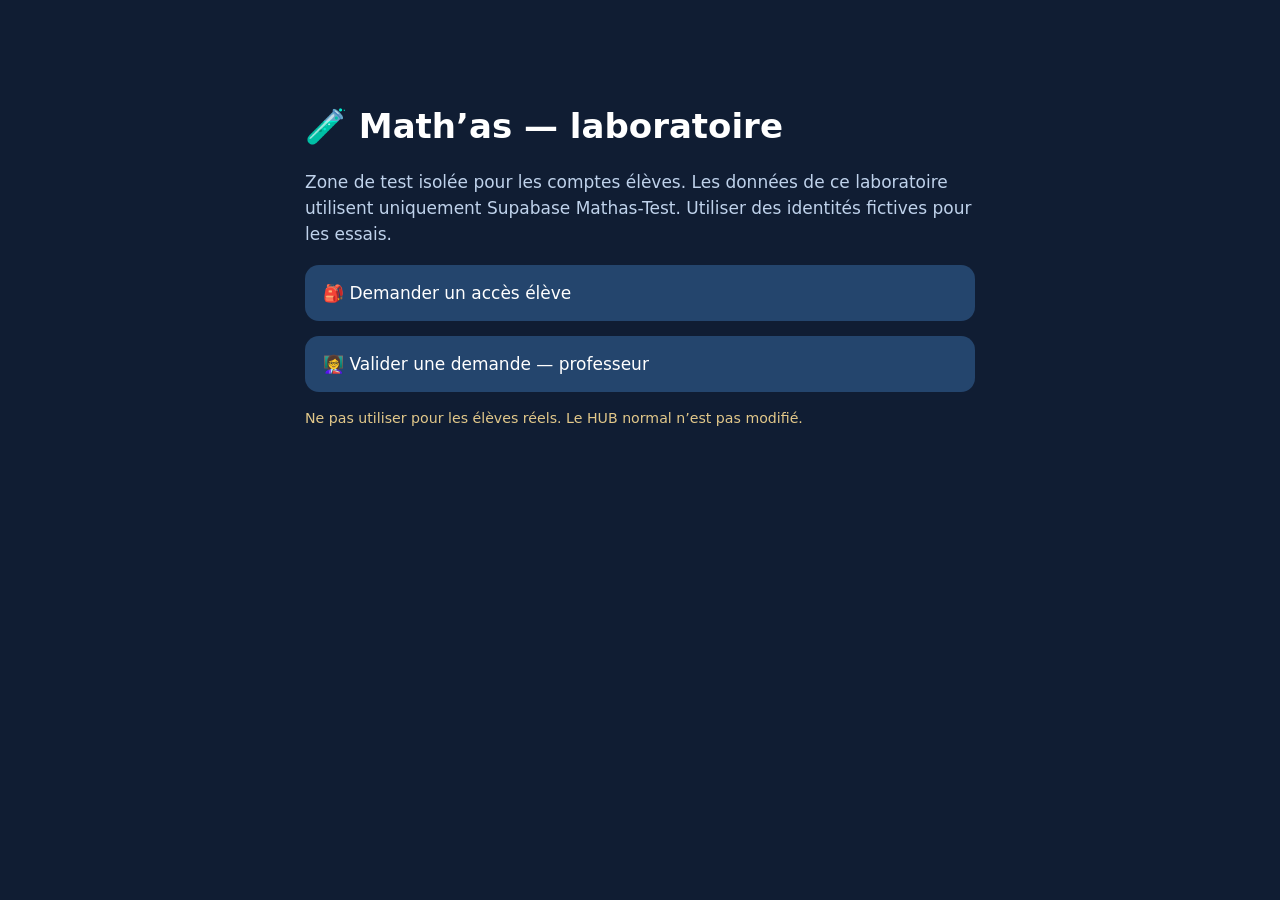
<file: lab-comptes/index.html>
<!doctype html><html lang="fr"><head><meta charset="utf-8"><meta name="viewport" content="width=device-width,initial-scale=1"><title>Laboratoire des comptes élèves | Math’as</title><style>body{font:17px system-ui;background:#101d33;color:#fff;max-width:670px;margin:7vh auto;padding:20px}a{display:block;margin:15px 0;padding:18px;border-radius:14px;background:#24456d;color:#fff;text-decoration:none}p{color:#bfd2eb;line-height:1.55}small{color:#e2c88a}</style></head><body><h1>🧪 Math’as — laboratoire</h1><p>Zone de test isolée pour les comptes élèves. Les données de ce laboratoire utilisent uniquement Supabase Mathas-Test. Utiliser des identités fictives pour les essais.</p><a href="eleve.html">🎒 Demander un accès élève</a><a href="prof.html">👩‍🏫 Valider une demande — professeur</a><small>Ne pas utiliser pour les élèves réels. Le HUB normal n’est pas modifié.</small></body></html>
</file>
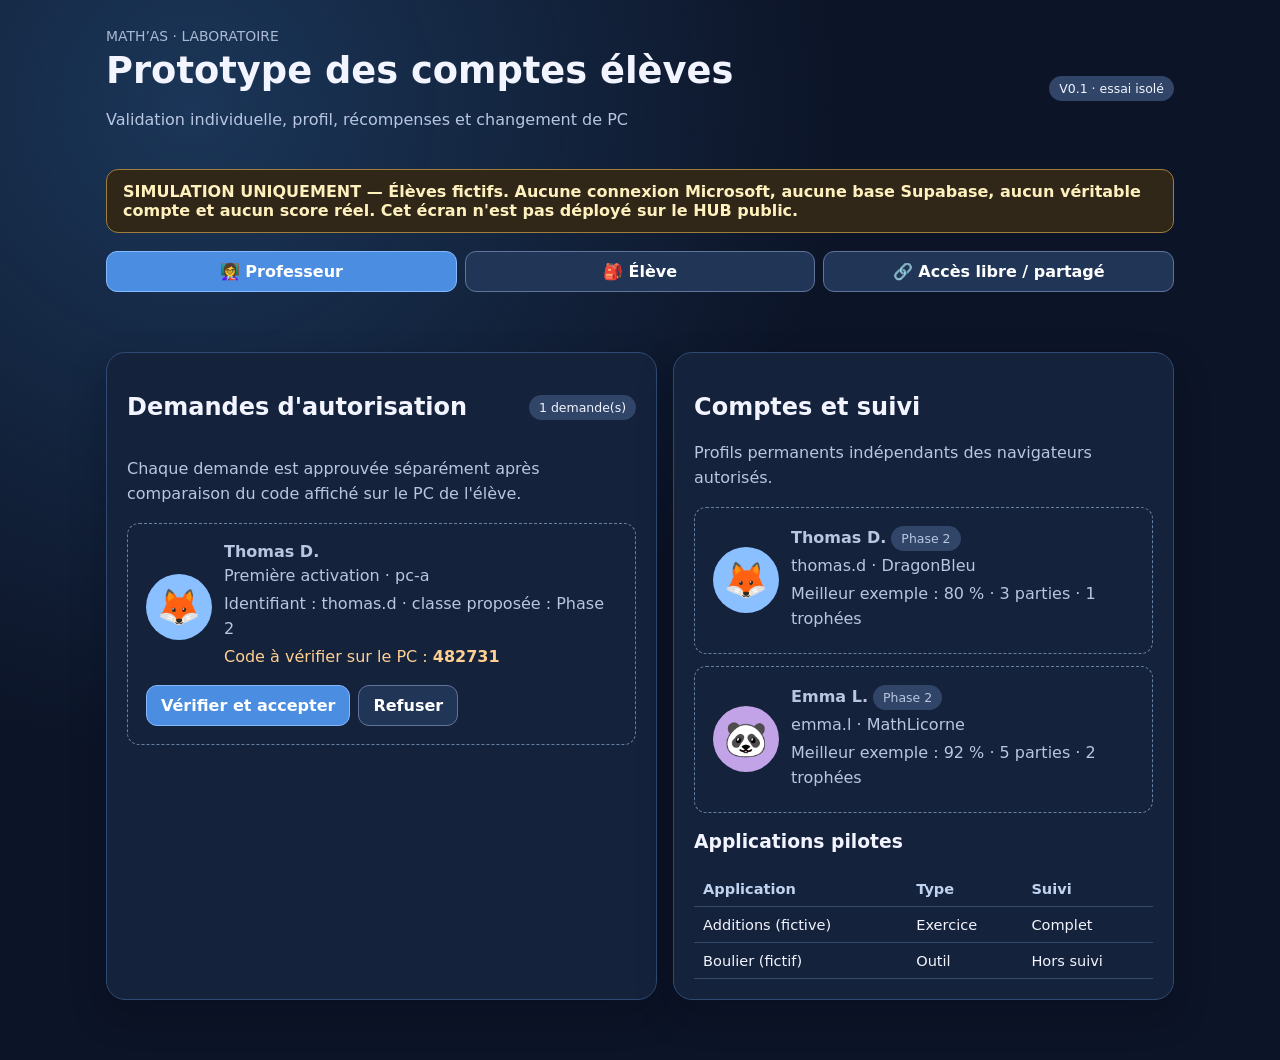
<file: prototype-comptes.html>
<!doctype html>
<html lang="fr"><head><meta charset="utf-8"><meta name="viewport" content="width=device-width,initial-scale=1"><title>Math'as — Prototype comptes élèves (fictif)</title>
<style>
:root{font-family:system-ui,-apple-system,Segoe UI,sans-serif;color:#f2f5ff;background:#0c1427}*{box-sizing:border-box}
body{margin:0;background:radial-gradient(circle at 15% 10%,#1b3658 0,transparent 45%),#0c1427;min-height:100vh}
main{max-width:1100px;margin:auto;padding:28px 16px 60px}h1{margin:.3rem 0 0;font-size:clamp(1.5rem,4vw,2.3rem)}
p{color:#b8c6e1;line-height:1.55}header{display:flex;align-items:center;justify-content:space-between;gap:18px;flex-wrap:wrap;margin-bottom:20px}
.note{padding:12px 16px;border:1px solid #9f7d3d;background:#302719;border-radius:12px;color:#fff1bd;font-weight:600}
.tabs{display:flex;gap:8px;flex-wrap:wrap;margin:18px 0}.tabs button{flex:1;min-width:130px}
button,input,select{font:inherit}button{border-radius:11px;border:1px solid #60739a;background:#213657;color:#fff;padding:10px 14px;cursor:pointer;font-weight:650}
button:hover{background:#315080}button:focus-visible,input:focus-visible,select:focus-visible{outline:3px solid #a0d8ff;outline-offset:2px}
button.active,.primary{background:#4b8de1;border-color:#82b9ff;color:#fff}.muted-btn{background:#18263e}
button:disabled{opacity:.52;cursor:not-allowed}input,select{width:100%;padding:11px 12px;color:#edf4ff;background:#172642;border:1px solid #60739a;border-radius:11px}
label{display:block;color:#dbe5f7;font-weight:650;margin:12px 0 6px}
.panel{background:#15223b;border:1px solid #304b73;border-radius:19px;padding:20px;box-shadow:0 15px 35px #02081755;margin-top:14px}
.layout{display:grid;grid-template-columns:minmax(0,1.1fr) minmax(0,1fr);gap:16px}.stack{display:grid;gap:12px}
.line{display:flex;align-items:center;justify-content:space-between;gap:12px;flex-wrap:wrap}.row{display:flex;gap:9px;align-items:center;flex-wrap:wrap}
.small{font-size:.87rem;color:#aab9d3}.tag{display:inline-block;background:#304568;border-radius:99px;padding:5px 10px;font-size:.78rem}
.good{color:#8de3ad}.bad{color:#ffd092}.avatar{width:66px;height:66px;border-radius:100%;display:grid;place-items:center;font-size:35px;flex:none;color:#132445;font-weight:900}
.avatar.letter{font-size:32px}.student-line{display:flex;gap:12px;align-items:center}.student-line p{margin:.2em 0}
.actions{display:flex;gap:8px;flex-wrap:wrap;margin-top:12px}.empty{border:1px dashed #6680a4;padding:18px;border-radius:12px;color:#b8c6e1}
table{width:100%;border-collapse:collapse;font-size:.91rem}td,th{padding:9px;text-align:left;border-bottom:1px solid #35496a}th{color:#bfd3f1}
.stat{padding:12px;border-radius:11px;background:#243759;flex:1;min-width:110px}.stat b{font-size:1.3rem;display:block}
.colors{display:flex;gap:9px;flex-wrap:wrap}.swatch{border:2px solid #bdc9db;width:34px;height:34px;padding:0;border-radius:50%}
.swatch.current{outline:3px solid white;outline-offset:2px}.animals{display:grid;grid-template-columns:repeat(5,1fr);gap:8px}.animals button{font-size:24px;padding:8px 0}
#notice{min-height:1.8em;color:#a7e8be;font-weight:650}small{font-size:.8rem}
@media(max-width:760px){.layout{grid-template-columns:1fr}.animals{grid-template-columns:repeat(5,1fr)}} 
</style></head>
<body><main><header><div><div class="small">MATH’AS · LABORATOIRE</div><h1>Prototype des comptes élèves</h1><p>Validation individuelle, profil, récompenses et changement de PC</p></div><span class="tag">V0.1 · essai isolé</span></header>
<div class="note">SIMULATION UNIQUEMENT — Élèves fictifs. Aucune connexion Microsoft, aucune base Supabase, aucun véritable compte et aucun score réel. Cet écran n'est pas déployé sur le HUB public.</div>
<nav class="tabs" aria-label="Espaces de démonstration"><button data-tab="teacher" class="active">👩‍🏫 Professeur</button><button data-tab="student">🎒 Élève</button><button data-tab="shared">🔗 Accès libre / partagé</button></nav>
<div id="notice" role="status" aria-live="polite"></div>
<section id="teacher"><div class="layout"><div class="panel"><div class="line"><h2>Demandes d'autorisation</h2><span class="tag" id="pendingCount"></span></div><p>Chaque demande est approuvée séparément après comparaison du code affiché sur le PC de l'élève.</p><div class="stack" id="requests"></div></div>
<div class="panel"><h2>Comptes et suivi</h2><p>Profils permanents indépendants des navigateurs autorisés.</p><div id="teacherStudents" class="stack"></div><h3>Applications pilotes</h3><table><thead><tr><th>Application</th><th>Type</th><th>Suivi</th></tr></thead><tbody><tr><td>Additions (fictive)</td><td>Exercice</td><td>Complet</td></tr><tr><td>Boulier (fictif)</td><td>Outil</td><td>Hors suivi</td></tr></tbody></table></div></div></section>
<section id="student" hidden><div class="layout"><div class="panel"><h2>Ordinateur de l'élève (simulation)</h2><label for="pc">Navigateur / poste fictif</label><select id="pc"><option value="pc-a">PC de Thomas</option><option value="pc-b">PC d'Emma</option><option value="pc-c">Nouveau PC (remplacement)</option></select><div id="studentContent"></div></div><div class="panel"><h2>Ton parcours Math’as</h2><div id="journey"></div></div></div></section>
<section id="shared" hidden><div class="layout"><div class="panel"><h2>Mode partagé / URL directe</h2><p>Une application se lance sans connexion, même sur un ordinateur où une session élève existe déjà.</p><div class="empty"><b>➕ Exercice libre</b><p>Scores visibles seulement dans ce jeu de démonstration. Aucune donnée n'est envoyée au parcours d'un élève.</p><button id="freePlay">Terminer un exercice libre</button><p id="freeResult">Aucune partie jouée.</p></div></div><div class="panel"><h2>Principes protégés</h2><p>✓ Pas de compte demandé.</p><p>✓ Aucun résultat attribué à un élève.</p><p>✓ Aucun bouton « Envoyer au tableau ».</p><p>✓ Outils et sites extérieurs toujours accessibles.</p><p class="small">Dans la version réelle, le droit au suivi devra être obtenu au moyen d'un ticket de lancement vérifié côté serveur, jamais par un simple paramètre d'URL.</p></div></div></section>
</main>
<script>
'use strict';
/* DEMONSTRATION LOCALE : aucun fetch, aucune authentification, aucune écriture Supabase. */
const colors={blue:'#8ac0ff',green:'#a3d4a4',yellow:'#edcc81',purple:'#c3a3e7',pink:'#eda4b7',turquoise:'#8fd7db',sand:'#dacc91',indigo:'#a2b1f5'};
const animals={fox:'🦊',lion:'🦁',frog:'🐸',panda:'🐼',cat:'🐱',dog:'🐶',rabbit:'🐰',bear:'🐻',owl:'🦉',koala:'🐨'};
const people={
 thomas:{id:'thomas',login:'thomas.d',name:'Thomas D.',group:'Phase 2',alias:'DragonBleu',animal:'fox',color:'blue',total:3,score:80,trophies:['Débutant'],medals:['Bronze'],unlocks:['Additions 2'],approved:false},
 emma:{id:'emma',login:'emma.l',name:'Emma L.',group:'Phase 2',alias:'MathLicorne',animal:'panda',color:'purple',total:5,score:92,trophies:['Débutant','Exploratrice'],medals:['Argent'],unlocks:['Additions 2','Additions 3'],approved:true}
};
let requestSeq=2;
const requests=[{id:1,person:'thomas',device:'pc-a',code:'482731',kind:'activation',status:'pending'}];
let devices={'pc-b':'emma'},selections={};
const $=id=>document.getElementById(id);
function notice(t){$('notice').textContent=t}
function makeAvatar(p){const char=p.animal==='letter'?p.name[0]:animals[p.animal];return '<div class="avatar '+(p.animal==='letter'?'letter':'')+'" style="background:'+colors[p.color]+'">'+char+'</div>'}
function esc(v){return String(v).replace(/[&<>"']/g,m=>({'&':'&amp;','<':'&lt;','>':'&gt;','"':'&quot;',"'":'&#39;'}[m]))}
function setTab(tab){for(const t of ['teacher','student','shared'])$(t).hidden=t!==tab;document.querySelectorAll('[data-tab]').forEach(b=>b.classList.toggle('active',b.dataset.tab===tab));render()}
function renderTeacher(){
 const pending=requests.filter(r=>r.status==='pending');$('pendingCount').textContent=pending.length+' demande(s)';
 $('requests').innerHTML=pending.length?pending.map(r=>{const p=people[r.person];return '<div class="empty"><div class="student-line">'+makeAvatar(p)+'<div><b>'+esc(p.name)+'</b><p>'+esc(r.kind==='activation'?'Première activation':'Nouvel appareil')+' · '+esc(r.device)+'</p><p>Identifiant : '+esc(p.login)+' · classe proposée : '+esc(p.group)+'</p><p class="bad">Code à vérifier sur le PC : <b>'+r.code+'</b></p></div></div><div class="actions"><button class="primary" data-approve="'+r.id+'">Vérifier et accepter</button><button data-refuse="'+r.id+'">Refuser</button></div></div>'}).join(''):'<div class="empty">Aucune demande en attente.</div>';
 $('teacherStudents').innerHTML=Object.values(people).map(p=>'<div class="empty"><div class="student-line">'+makeAvatar(p)+'<div><b>'+esc(p.name)+'</b> <span class="tag">'+esc(p.group)+'</span><p>'+esc(p.login)+' · '+esc(p.alias)+'</p><p>Meilleur exemple : '+p.score+' % · '+p.total+' parties · '+p.trophies.length+' trophées</p></div></div></div>').join('');
}
function renderStudent(){
 const pc=$('pc').value, person=devices[pc];
 if(!person){
  const rq=requests.find(r=>r.device===pc && r.status==='pending');
  $('studentContent').innerHTML=rq?'<div class="empty"><p>Demande de <b>'+esc(people[rq.person].name)+'</b> en attente de validation.</p><p>Code : <b>'+rq.code+'</b></p><p>Le professeur doit comparer ce code et accepter individuellement.</p></div>':'<p>Choisis ton identifiant Math’as. L’enseignant validera la demande sur ce poste.</p><label for="login">Identifiant</label><select id="login"><option value="thomas">thomas.d</option><option value="emma">emma.l</option></select><button class="primary" id="request">Demander une autorisation</button>';
  $('journey').innerHTML='<div class="empty">Aucun profil approuvé sur ce navigateur fictif.</div>';return;
 }
 const p=people[person];
 $('studentContent').innerHTML='<div class="student-line">'+makeAvatar(p)+'<div><h3>Bonjour '+esc(p.name)+' !</h3><p>'+esc(p.group)+' · surnom : '+esc(p.alias)+'</p></div></div><h3>Personnalise ton avatar</h3><div class="animals">'+Object.entries(animals).map(([k,v])=>'<button data-animal="'+k+'" aria-label="'+k+'">'+v+'</button>').join('')+'</div><div class="actions"><button data-animal="letter">Utiliser ma lettre</button></div><h3>Couleur du fond</h3><div class="colors">'+Object.entries(colors).map(([k,v])=>'<button class="swatch '+(k===p.color?'current':'')+'" style="background:'+v+'" data-color="'+k+'" aria-label="'+k+'"></button>').join('')+'</div><div class="actions"><button id="play">Terminer une partie d’additions (fictive)</button><button id="revoke">Simuler une panne / perte de session</button></div>';
 $('journey').innerHTML='<div class="row"><div class="stat"><b>'+p.score+' %</b><small>Meilleur résultat fictif</small></div><div class="stat"><b>'+p.total+'</b><small>Parties terminées</small></div></div><h3>Récompenses</h3><p>🏆 '+p.trophies.join(' · ')+'</p><p>🥇 '+p.medals.join(' · ')+'</p><h3>Déblocages</h3><p>🔓 '+p.unlocks.join(' · ')+'</p><p class="small">Ces données fictives sont conservées dans la simulation lorsque tu changes d’ordinateur.</p>';
}
function render(){renderTeacher();renderStudent()}
document.querySelectorAll('[data-tab]').forEach(b=>b.addEventListener('click',()=>setTab(b.dataset.tab)));
$('pc').addEventListener('change',renderStudent);
$('requests').addEventListener('click',e=>{const button=e.target.closest('button');if(!button)return;const id=Number(button.dataset.approve||button.dataset.refuse);const r=requests.find(x=>x.id===id);if(!r)return;if(button.dataset.approve){const input=prompt('Sur le PC de '+people[r.person].name+', lis le code à 6 chiffres, puis saisis-le ici :');if(input!==r.code){notice('Code non confirmé : activation refusée.');return;}r.status='approved';devices[r.device]=r.person;people[r.person].approved=true;notice('Appareil autorisé pour '+people[r.person].name+'.');}else{r.status='refused';notice('Demande refusée.')}render()});
$('student').addEventListener('click',e=>{const t=e.target.closest('button');if(!t)return;const pc=$('pc').value,pid=devices[pc];
 if(t.id==='request'){const id=$('login').value;const r={id:++requestSeq,person:id,device:pc,code:String(100000+((requestSeq*171389)%900000)),kind:people[id].approved?'new-device':'activation',status:'pending'};requests.push(r);notice('Nouvelle demande envoyée (simulation).');render();}
 if(t.dataset.animal&&pid){people[pid].animal=t.dataset.animal;renderStudent();}
 if(t.dataset.color&&pid){people[pid].color=t.dataset.color;renderStudent();}
 if(t.id==='play'&&pid){const p=people[pid];p.total++;p.score=Math.max(p.score,85);if(!p.trophies.includes('Assidu'))p.trophies.push('Assidu');if(!p.unlocks.includes('Additions 4'))p.unlocks.push('Additions 4');notice('Exercice fictif terminé : progression mise à jour.');render();}
 if(t.id==='revoke'&&pid){delete devices[pc];notice('Session fictive effacée. L’historique permanent reste dans le profil.');render();}
});
let freeCount=0;$('freePlay').addEventListener('click',()=>{$('freeResult').textContent='Partie libre n°'+(++freeCount)+' terminée. Aucun résultat enregistré pour un élève.'});
render();
</script></body></html>
</file>
